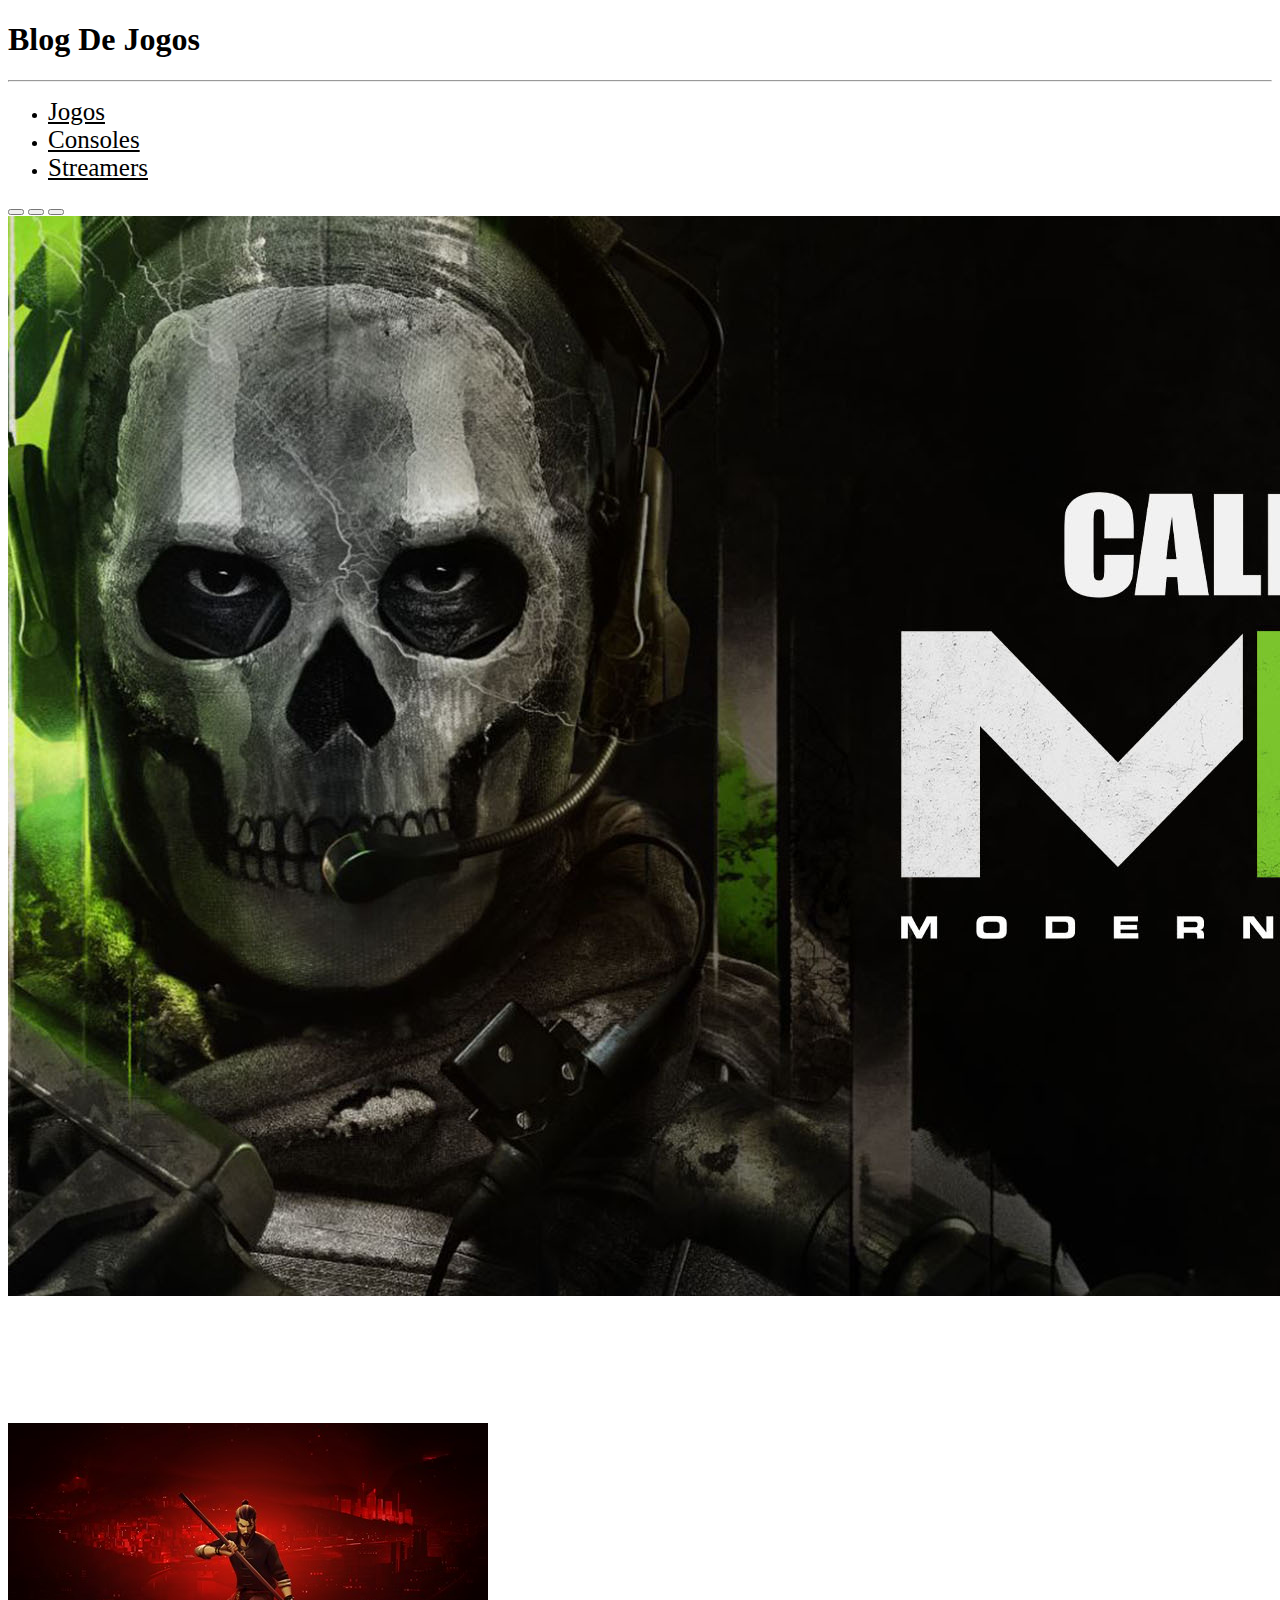
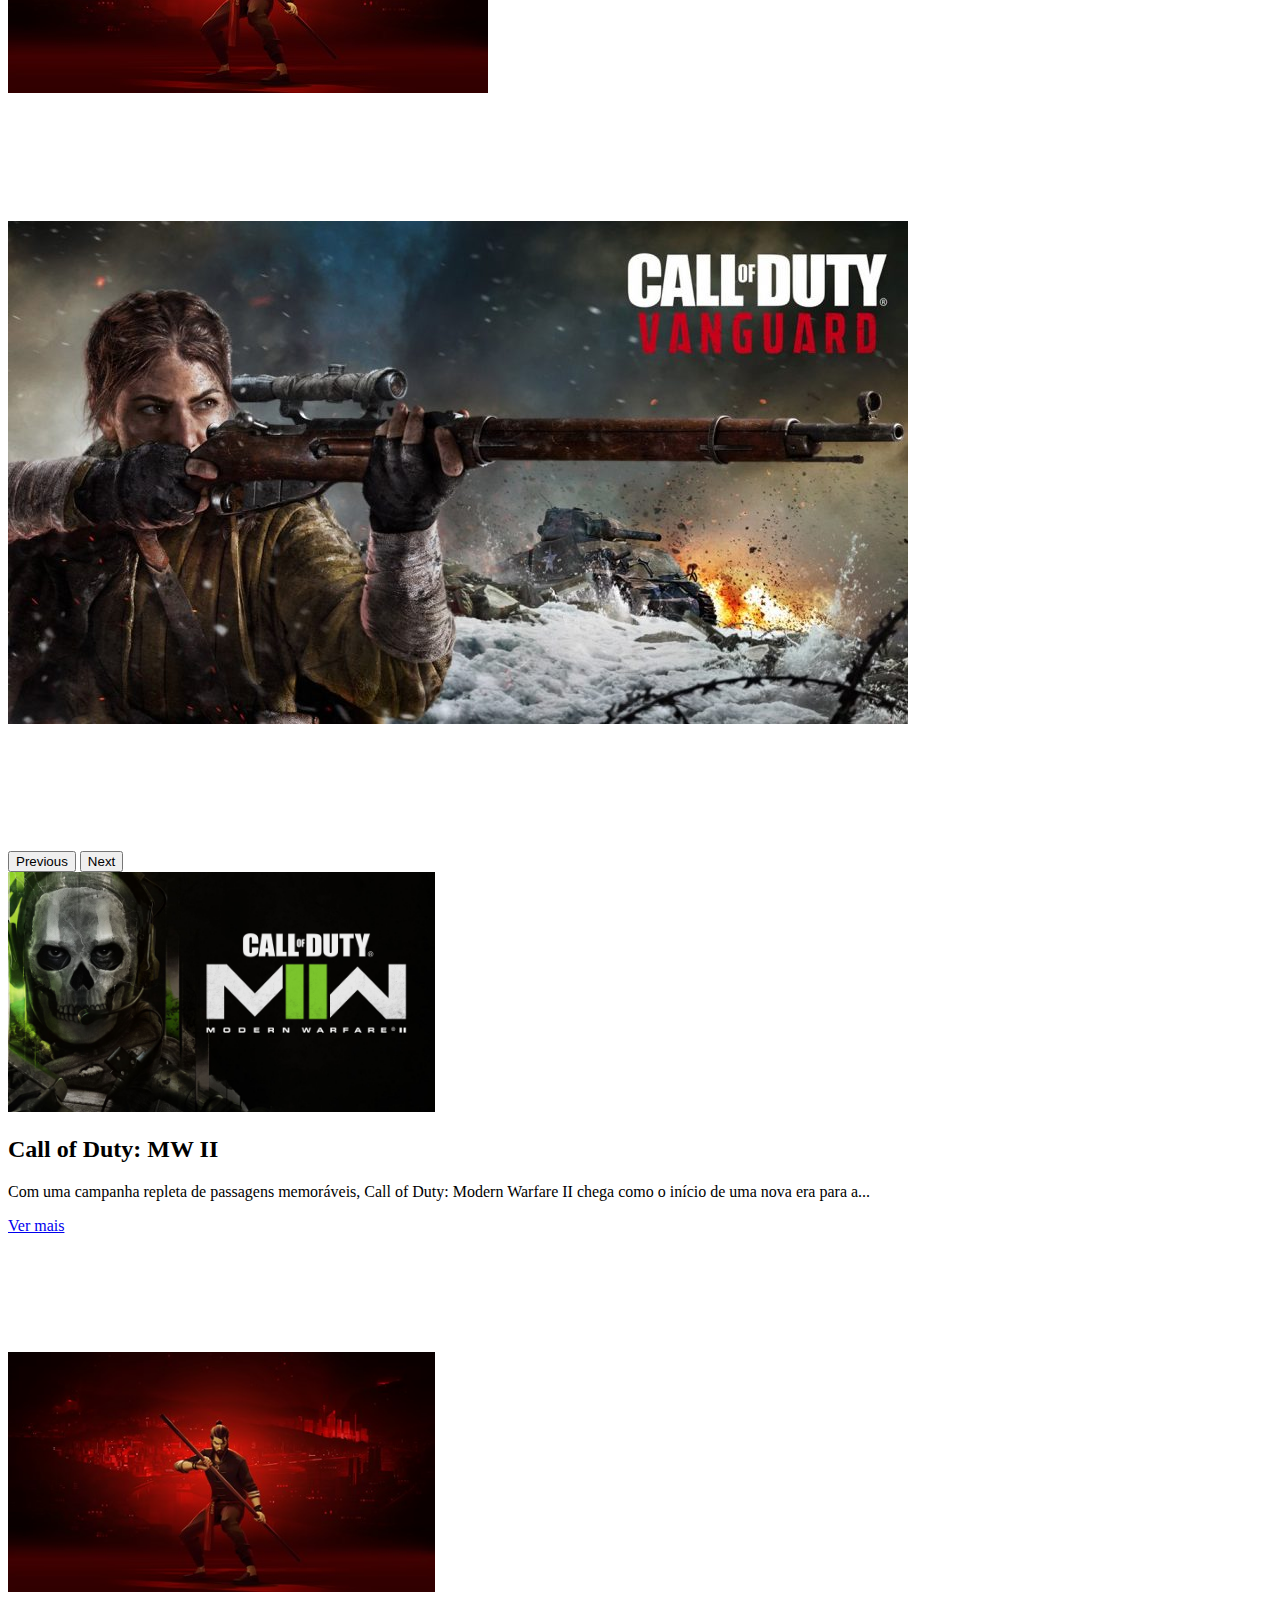
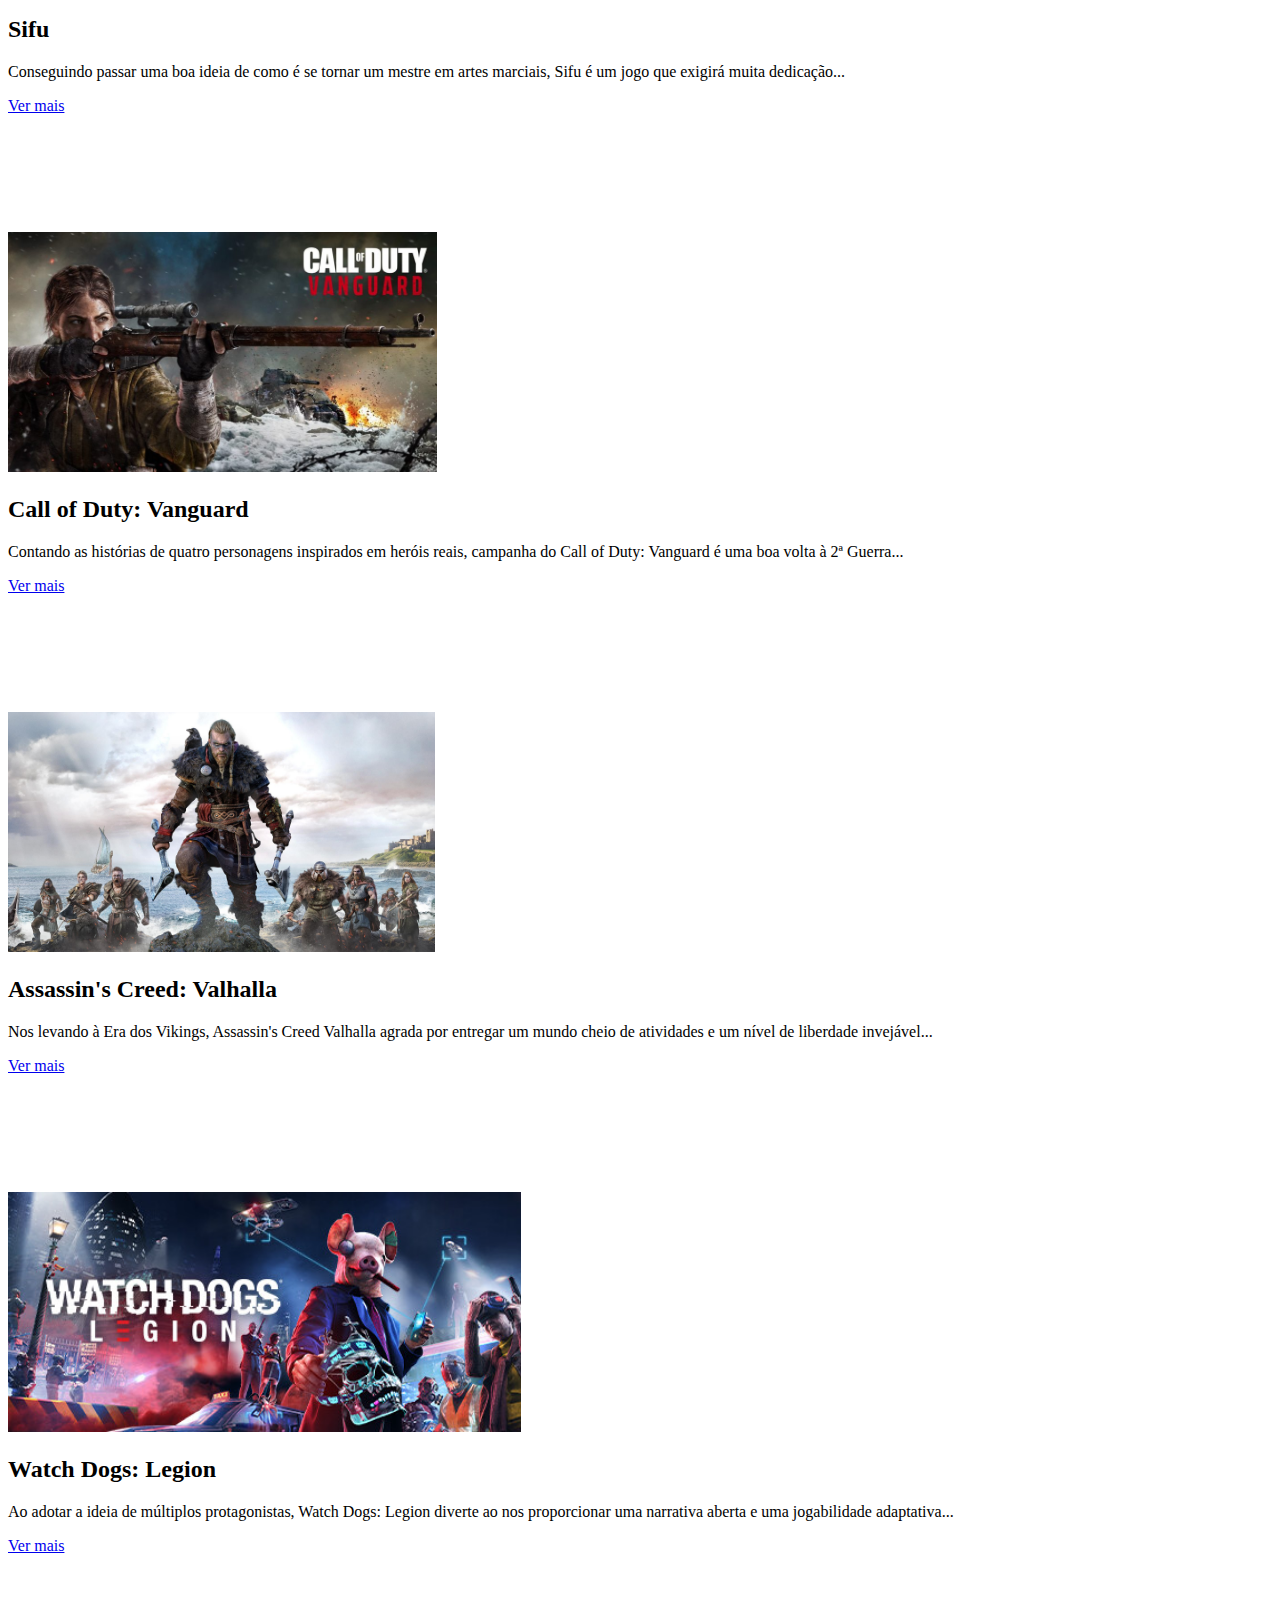
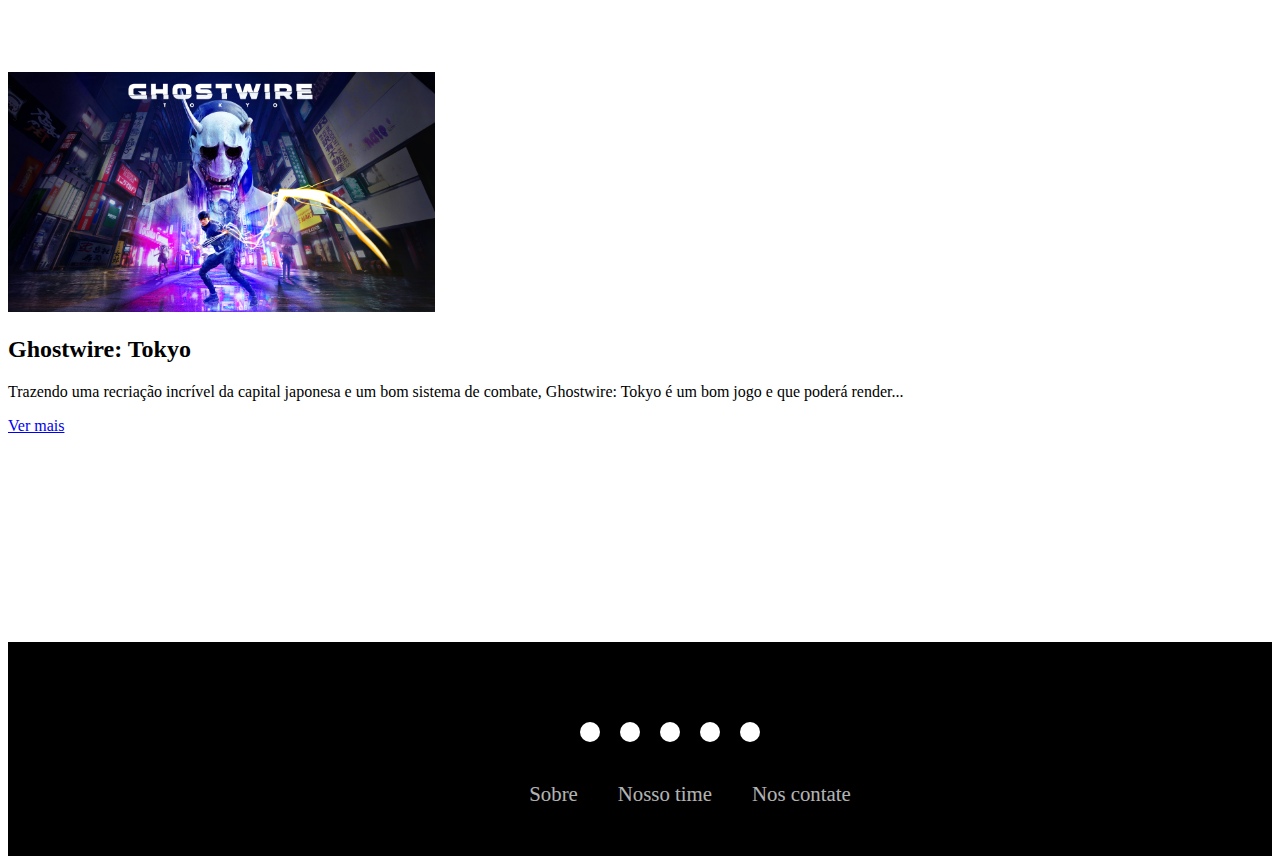
<file: index.html>
<!DOCTYPE html>
<html lang="pt-br">
<head>
    <meta charset="UTF-8">
    <meta name="viewport" content="width=device-width, initial-scale=1.0">
    <title>Blog de jogos</title>
    <link href="https://cdn.jsdelivr.net/npm/bootstrap@5.2.3/dist/css/bootstrap.min.css" rel="stylesheet" integrity="sha384-rbsA2VBKQhggwzxH7pPCaAqO46MgnOM80zW1RWuH61DGLwZJEdK2Kadq2F9CUG65" crossorigin="anonymous">
    <link rel="stylesheet" href="style.css">
    <link rel="stylesheet" href="https://cdnjs.cloudflare.com/ajax/libs/font-awesome/6.5.2/css/all.min.css" integrity="sha512-SnH5WK+bZxgPHs44uWIX+LLJAJ9/2PkPKZ5QiAj6Ta86w+fsb2TkcmfRyVX3pBnMFcV7oQPJkl9QevSCWr3W6A==" crossorigin="anonymous" referrerpolicy="no-referrer" />
 </head>
<body>
    <div class="container">
      <div class="text-center my-5">
        <h1>Blog De Jogos</h1>
        <hr />
      </div>
      <ul class="nav justify-content-center">
        <li class="nav-item">
          <a class="nav-link" href="index.html">Jogos</a>
        </li>
        <li class="nav-item">
          <a class="nav-link" href="index.html">Consoles</a>
        </li>
        <li class="nav-item">
          <a class="nav-link" href="index.html">Streamers</a>
        </li>
      </ul>
      <div id="carouselExampleCaptions" class="carousel slide" data-bs-ride="carousel">
        <div class="carousel-indicators">
          <button type="button" data-bs-target="#carouselExampleCaptions" data-bs-slide-to="0" class="active" aria-current="true" aria-label="Slide 1"></button>
          <button type="button" data-bs-target="#carouselExampleCaptions" data-bs-slide-to="1" aria-label="Slide 2"></button>
          <button type="button" data-bs-target="#carouselExampleCaptions" data-bs-slide-to="2" aria-label="Slide 3"></button>
        </div>
        <div class="carousel-inner">
          <div class="carousel-item active">
            <a href="mw.html"><img src="mw2.jpg" class="d-block w-100" alt="...">
            <div class="carousel-caption d-none d-md-block">
              <h5>Call of Duty: MW II</h5>
              <p>Com uma campanha repleta de passagens memoráveis, Call of Duty: Modern Warfare II chega como o início de uma nova era para a...</p></a>
            </div>
          </div>
          <div class="carousel-item">
            <a href="mw.html"><img src="sifu.jpeg" class="d-block w-100" alt="...">
            <div class="carousel-caption d-none d-md-block">
              <h5>Sifu</h5>
              <p>Conseguindo passar uma boa ideia de como é se tornar um mestre em artes marciais, Sifu é um jogo que exigirá muita dedicação...</p></a>
            </div>
          </div>
          <div class="carousel-item">
            <a href="mw.html"><img src="Call-of-Duty-Vanguard.jpg" class="d-block w-100" alt="...">
            <div class="carousel-caption d-none d-md-block">
              <h5>Call of Duty: Vanguard</h5>
              <p>Contando as histórias de quatro personagens inspirados em heróis reais, campanha do Call of Duty: Vanguard é uma boa volta à 2ª Guerra...</p></a>
            </div>
          </div>
        </div>
        <button class="carousel-control-prev" type="button" data-bs-target="#carouselExampleCaptions" data-bs-slide="prev">
          <span class="carousel-control-prev-icon" aria-hidden="true"></span>
          <span class="visually-hidden">Previous</span>
        </button>
        <button class="carousel-control-next" type="button" data-bs-target="#carouselExampleCaptions" data-bs-slide="next">
          <span class="carousel-control-next-icon" aria-hidden="true"></span>
          <span class="visually-hidden">Next</span>
        </button>
      </div>
      <div class="row">
        <div class="col-lg-4 col-md-6 col-sm-12">
          <div class="card mb-5 shadow-sm">
            <a href="mw.html">
            <img src="mw2.jpg" class="img-fluid">
            </a>
            <div class="card-body">
              <div class="card-title">
                <h2>Call of Duty: MW II</h2>
              </div>
              <div class="card-text">
                <p>Com uma campanha repleta de passagens memoráveis, Call of Duty: Modern Warfare II chega como o início de uma nova era para a...</p>
              </div>
              <a href="mw.html" class="btn btn-outline-secondary float">Ver mais</a>
            </div>
          </div>
        </div>
        <div class="col-lg-4 col-md-6 col-sm-12">
          <div class="card mb-5 shadow-sm">
            <a href="mw.html">
            <img src="sifu.jpeg" class="img-fluid">
            </a>
            <div class="card-body">
              <div class="card-title">
                <h2>Sifu</h2>
              </div>
              <div class="card-text">
                <p>Conseguindo passar uma boa ideia de como é se tornar um mestre em artes marciais, Sifu é um jogo que exigirá muita dedicação...</p>
              </div>
              <a href="mw.html" class="btn btn-outline-secondary float">Ver mais</a>
            </div>
          </div>
        </div>
        <div class="col-lg-4 col-md-6 col-sm-12">
          <div class="card mb-5 shadow-sm">
            <a href="mw.html">
            <img src="Call-of-Duty-Vanguard.jpg" class="img-fluid">
            </a>
            <div class="card-body">
              <div class="card-title">
                <h2>Call of Duty: Vanguard</h2>
              </div>
              <div class="card-text">
                <p>Contando as histórias de quatro personagens inspirados em heróis reais, campanha do Call of Duty: Vanguard é uma boa volta à 2ª Guerra...</p>
              </div>
              <a href="mw.html" class="btn btn-outline-secondary float">Ver mais</a>
            </div>
          </div>
        </div>
        <div class="col-lg-4 col-md-6 col-sm-12">
          <div class="card mb-5 shadow-sm">
            <a href="mw.html">
            <img src="ac-valhalla.jpg" class="img-fluid">
            </a>
            <div class="card-body">
              <div class="card-title">
                <h2>Assassin's Creed: Valhalla</h2>
              </div>
              <div class="card-text">
                <p>Nos levando à Era dos Vikings, Assassin's Creed Valhalla agrada por entregar um mundo cheio de atividades e um nível de liberdade invejável...</p>
              </div>
              <a href="mw.html" class="btn btn-outline-secondary float">Ver mais</a>
            </div>
          </div>
        </div>
        <div class="col-lg-4 col-md-6 col-sm-12">
          <div class="card mb-5 shadow-sm">
            <a href="mw.html">
            <img src="wd.jpg" class="img-fluid">
            </a>
            <div class="card-body">
              <div class="card-title">
                <h2>Watch Dogs: Legion</h2>
              </div>
              <div class="card-text">
                <p>Ao adotar a ideia de múltiplos protagonistas, Watch Dogs: Legion diverte ao nos proporcionar uma narrativa aberta e uma jogabilidade adaptativa...</p>
              </div>
              <a href="mw.html" class="btn btn-outline-secondary float">Ver mais</a>
            </div>
          </div>
        </div>
        <div class="col-lg-4 col-md-6 col-sm-12">
          <div class="card mb-5 shadow-sm">
            <a href="mw.html">
            <img src="GhostwireTokyo.jpeg" class="img-fluid">
            </a>
            <div class="card-body">
              <div class="card-title">
                <h2>Ghostwire: Tokyo</h2>
              </div>
              <div class="card-text">
                <p>Trazendo uma recriação incrível da capital japonesa e um bom sistema de combate, Ghostwire: Tokyo é um bom jogo e que poderá render...</p>
              </div>
              <a href="mw.html" class="btn btn-outline-secondary float">Ver mais</a>
            </div>
          </div>
        </div>
      </div>
    </div>
    <footer>
      <div class="footerContainer">
        <div class="socialIcons">
          <a href=""><i class="fa-brands fa-facebook"></i></a>
          <a href=""><i class="fa-brands fa-instagram"></i></a>
          <a href=""><i class="fa-brands fa-google-plus"></i></a>
          <a href=""><i class="fa-brands fa-twitter"></i></a>
          <a href=""><i class="fa-brands fa-youtube"></i></a>
        </div>
        <div class="footerNav">
          <ul>
            <li><a href="">Sobre</a></li>
            <li><a href="">Nosso time</a></li>
            <li><a href="">Nos contate</a></li>
          </ul>
        </div>
      </div>
    </footer>      
    <script src="https://cdn.jsdelivr.net/npm/bootstrap@5.2.3/dist/js/bootstrap.bundle.min.js" integrity="sha384-kenU1KFdBIe4zVF0s0G1M5b4hcpxyD9F7jL+jjXkk+Q2h455rYXK/7HAuoJl+0I4" crossorigin="anonymous"></script>
</body>
</html>
</file>
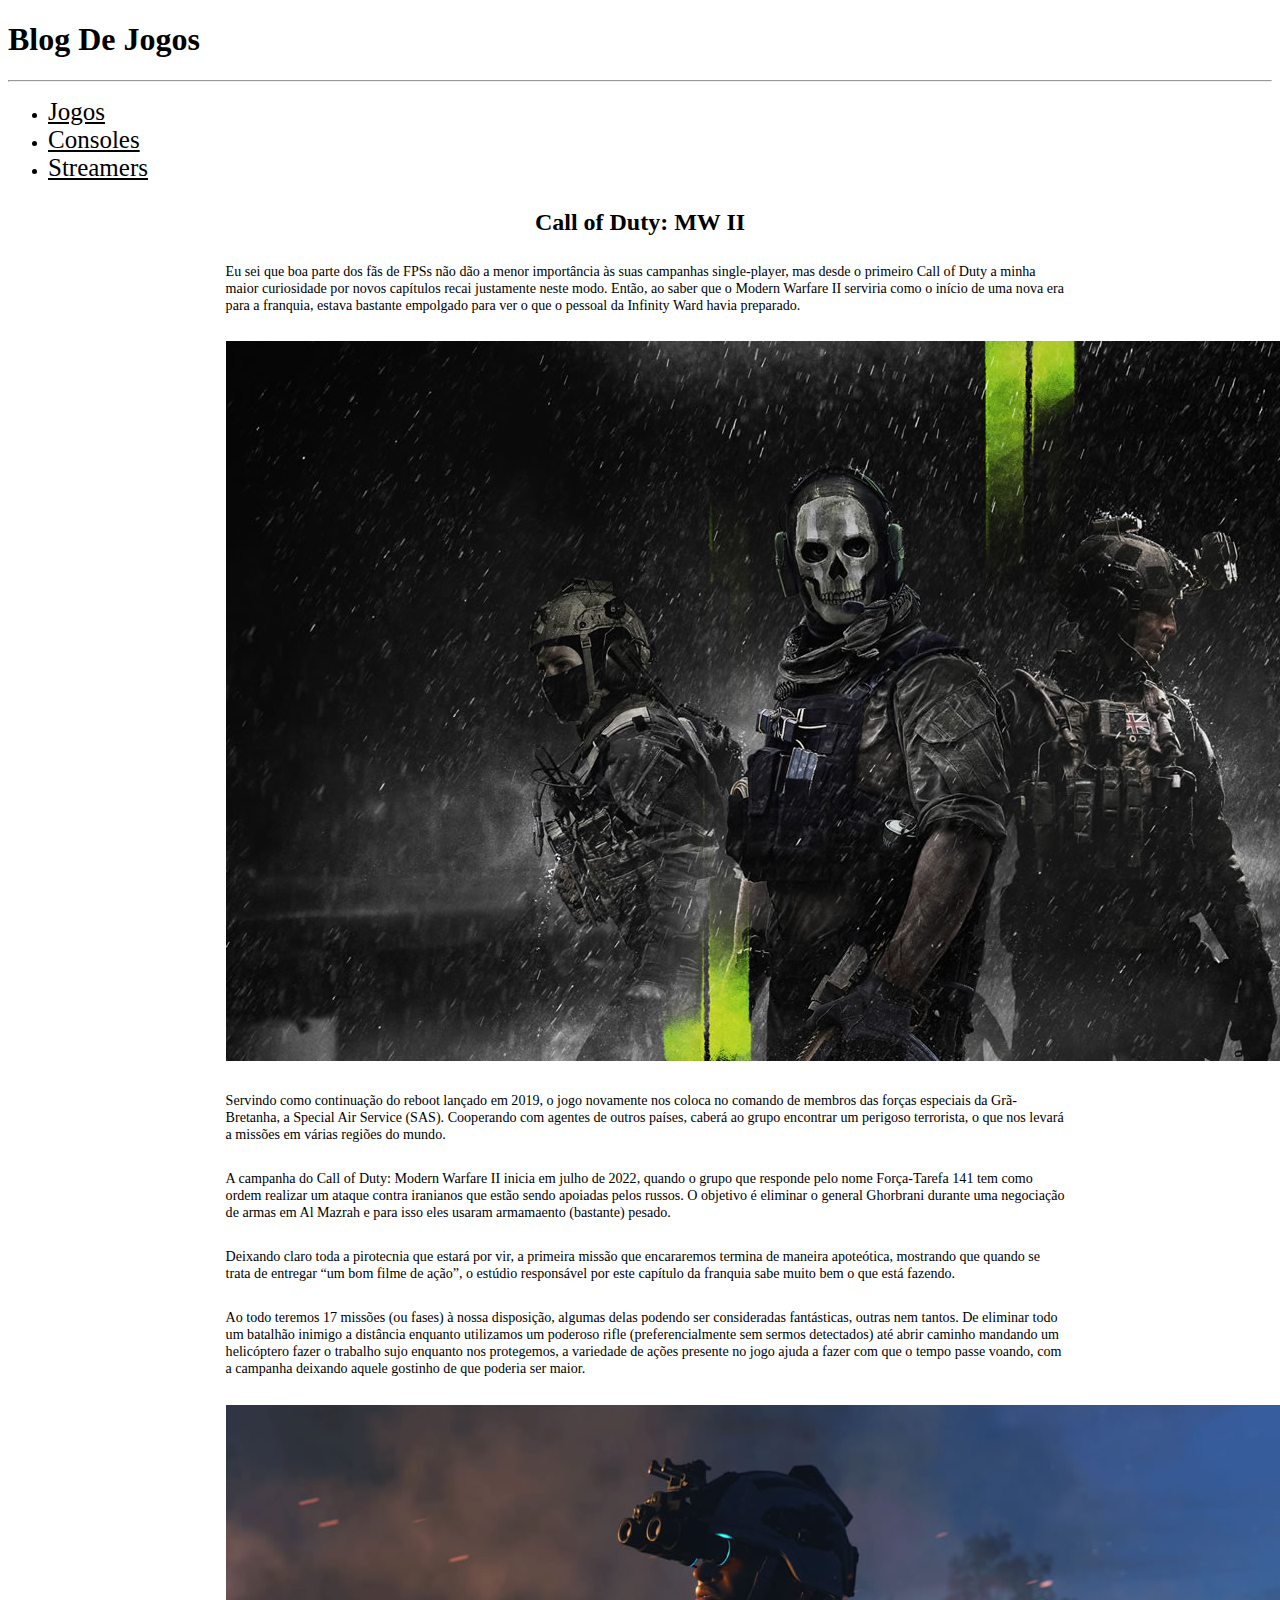
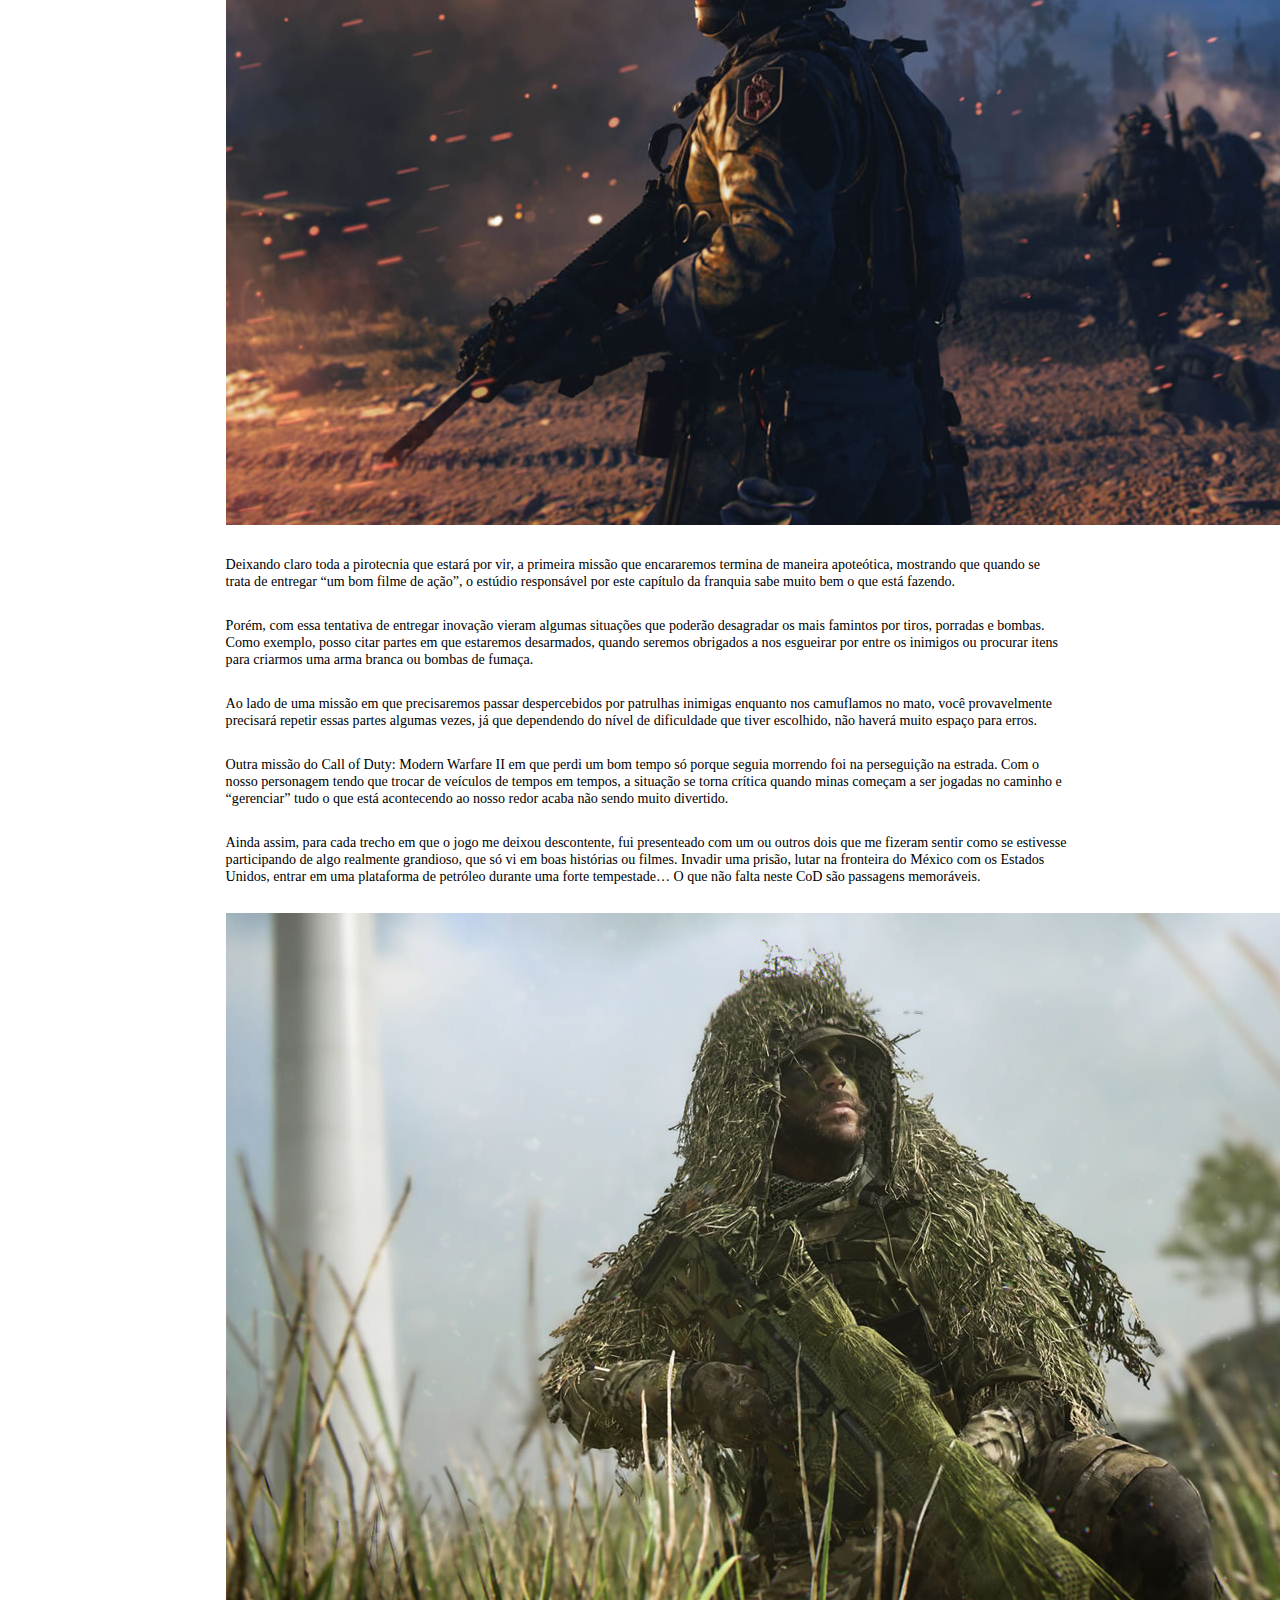
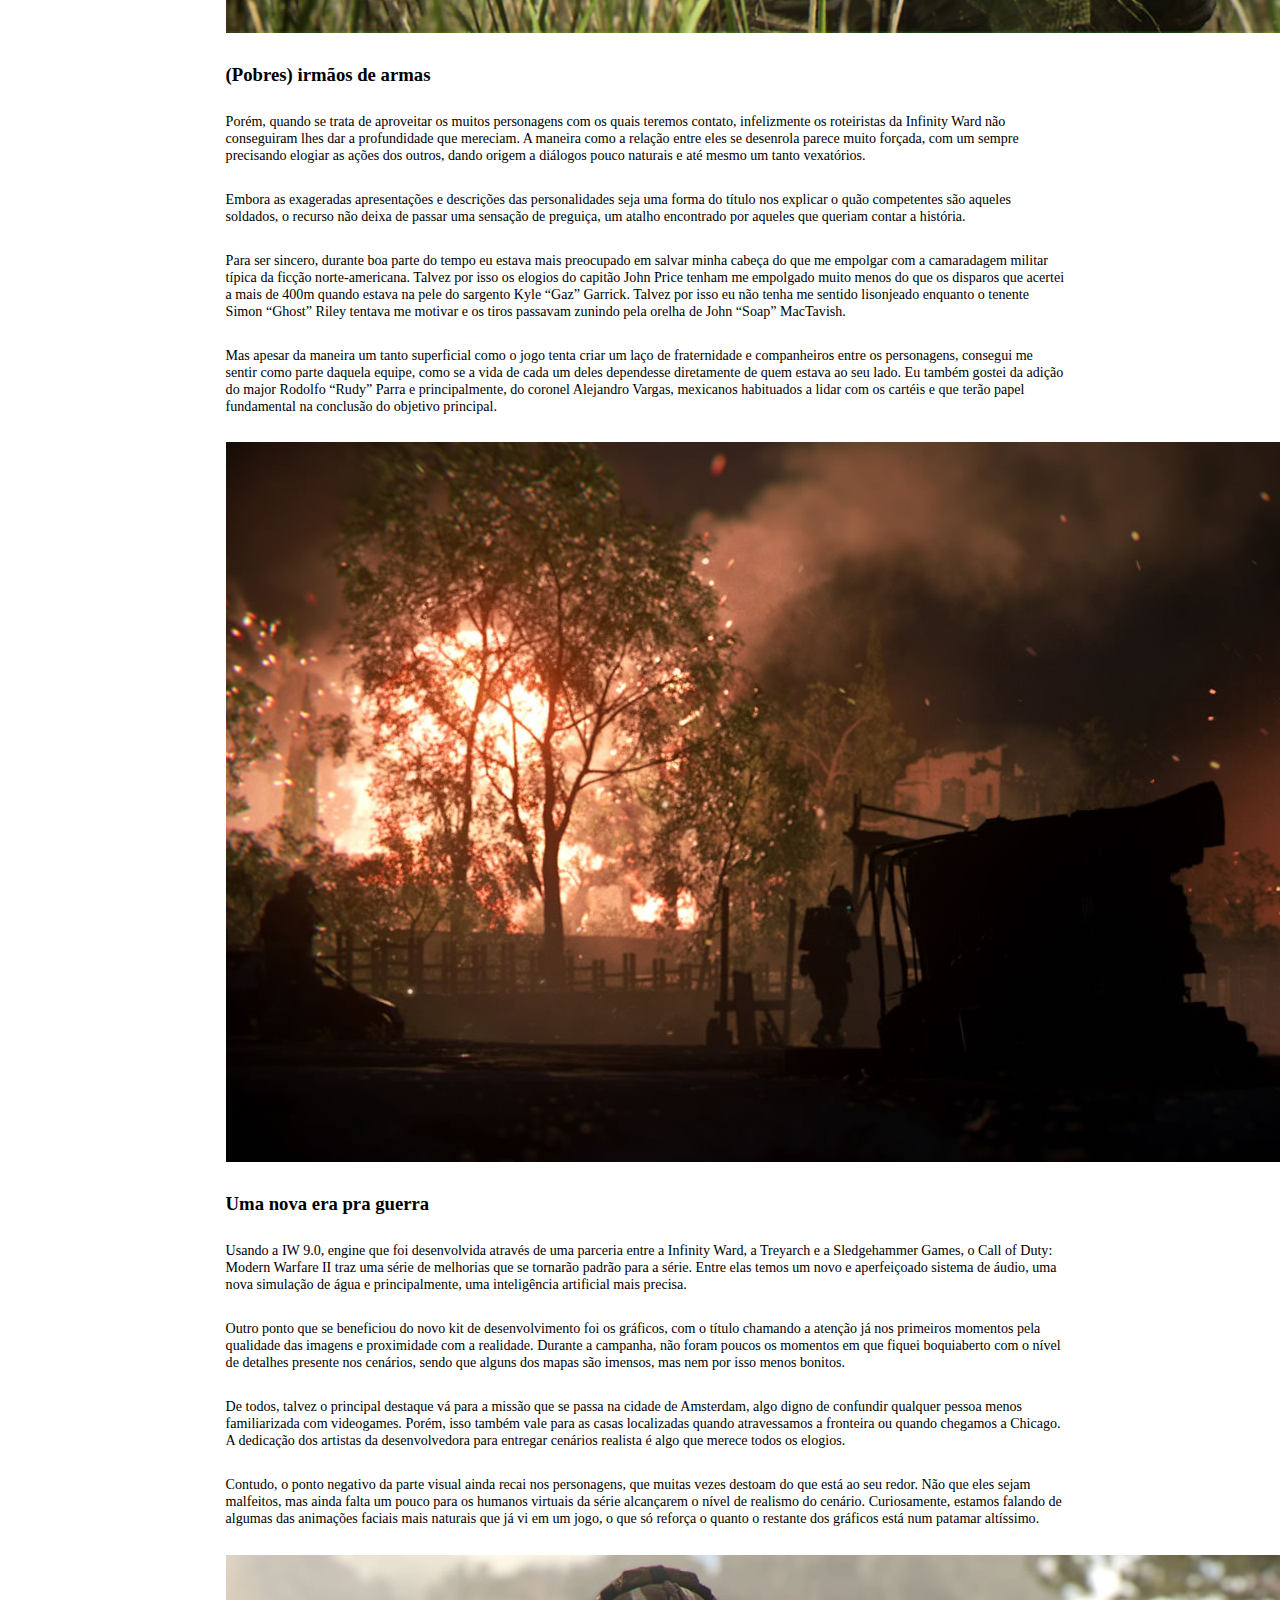
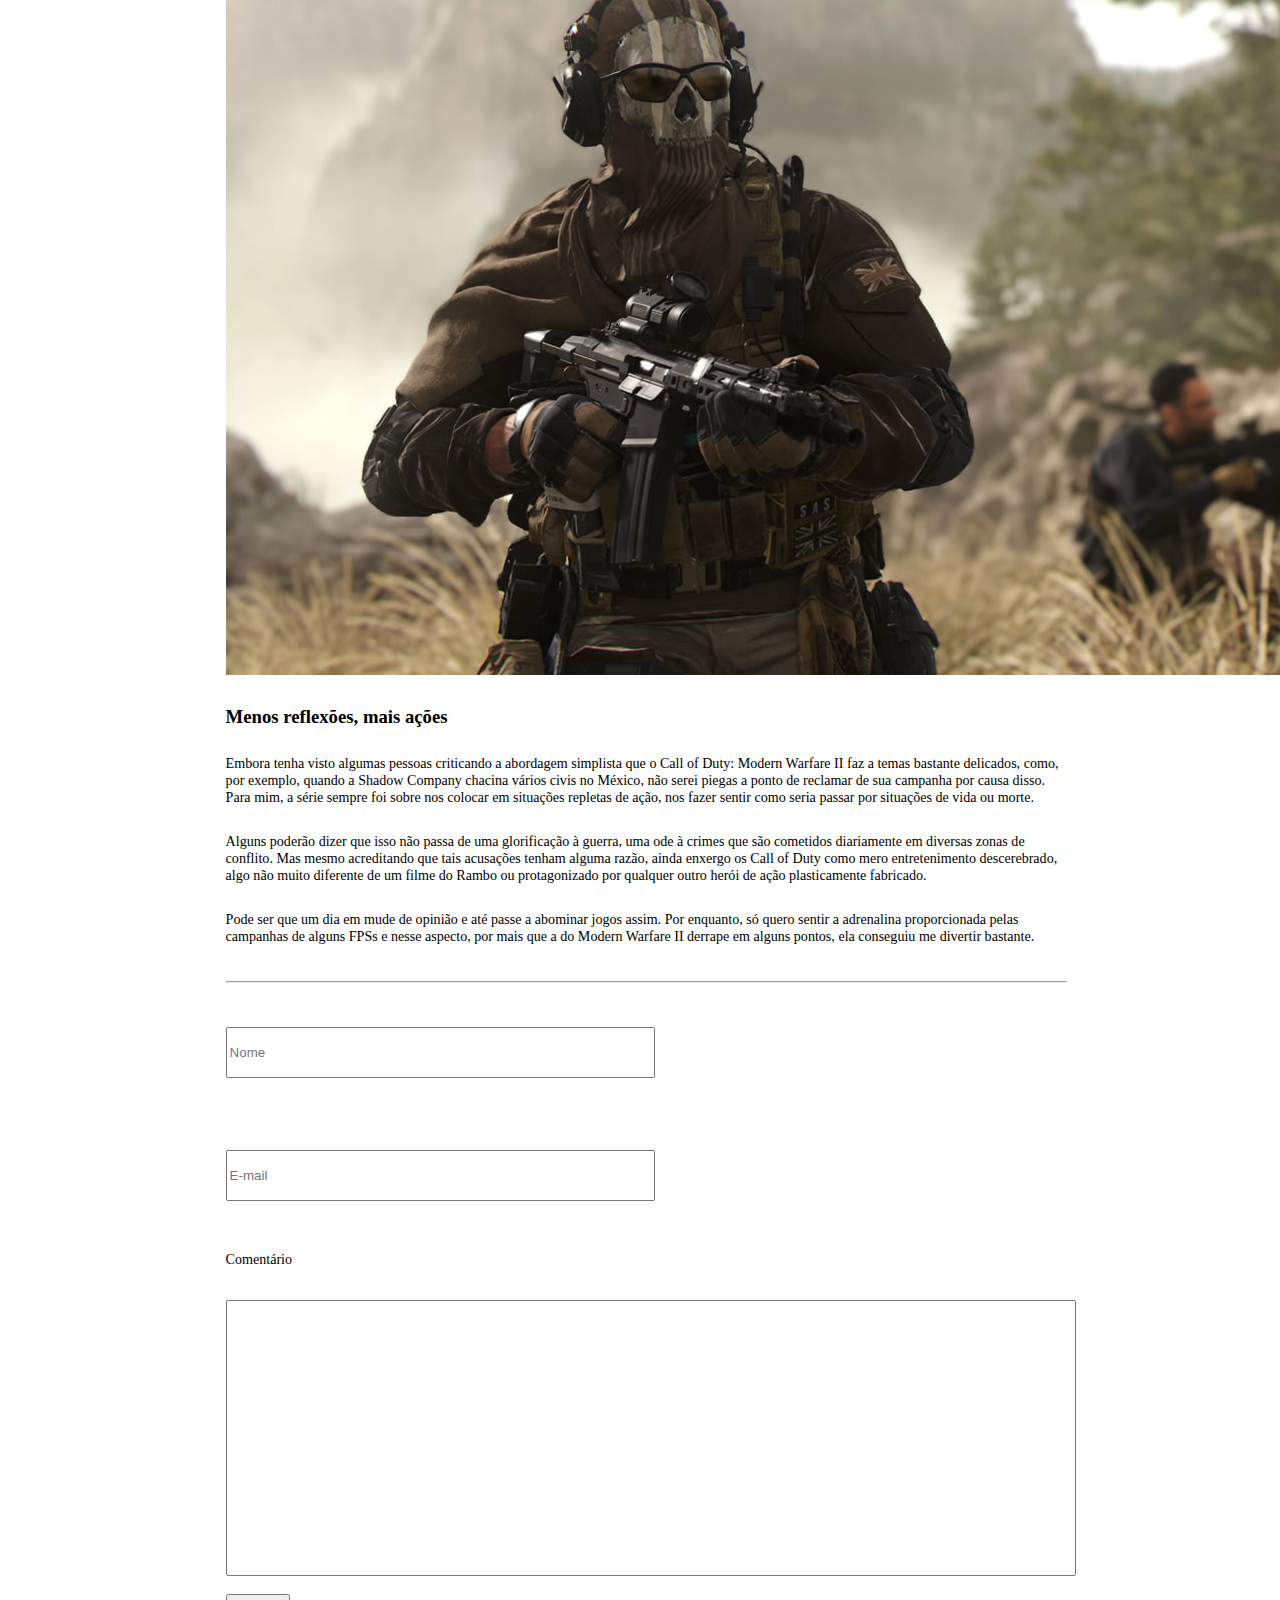
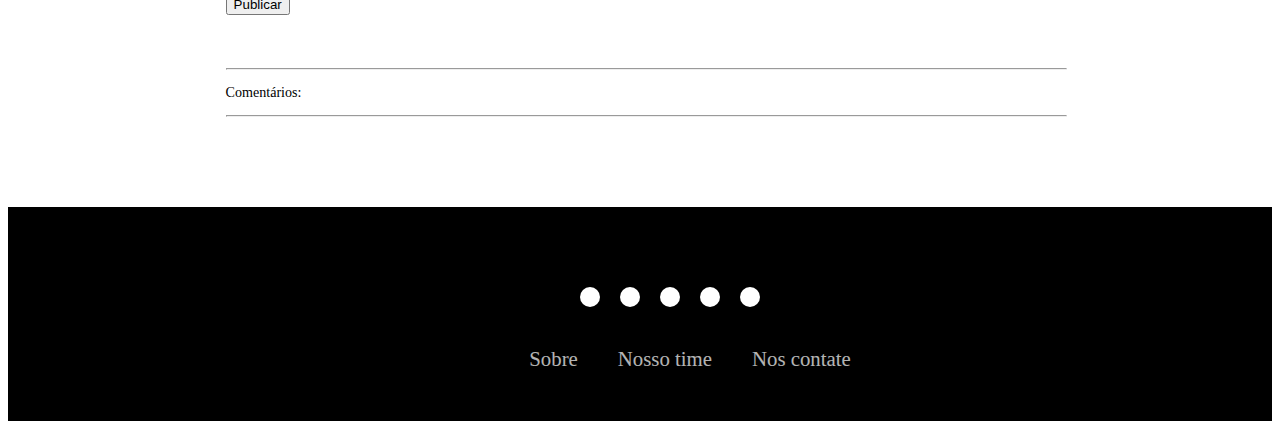
<file: mw.html>
<!DOCTYPE html>
<html lang="pt-br">
<head>
    <meta charset="UTF-8">
    <meta name="viewport" content="width=device-width, initial-scale=1.0">
    <title>Blog de jogos</title>
    <link href="https://cdn.jsdelivr.net/npm/bootstrap@5.2.3/dist/css/bootstrap.min.css" rel="stylesheet" integrity="sha384-rbsA2VBKQhggwzxH7pPCaAqO46MgnOM80zW1RWuH61DGLwZJEdK2Kadq2F9CUG65" crossorigin="anonymous">
    <link rel="stylesheet" href="style.css">
    <link rel="stylesheet" href="https://cdnjs.cloudflare.com/ajax/libs/font-awesome/6.5.2/css/all.min.css" integrity="sha512-SnH5WK+bZxgPHs44uWIX+LLJAJ9/2PkPKZ5QiAj6Ta86w+fsb2TkcmfRyVX3pBnMFcV7oQPJkl9QevSCWr3W6A==" crossorigin="anonymous" referrerpolicy="no-referrer" />
</head>
<body>
    <div class="container">
    <div class="text-center my-5">
        <h1>Blog De Jogos</h1>
        <hr />
    </div>
    <ul class="nav justify-content-center">
        <li class="nav-item">
        <a class="nav-link" href="index.html">Jogos</a>
        </li>
        <li class="nav-item">
        <a class="nav-link" href="index.html">Consoles</a>
        </li>
        <li class="nav-item">
        <a class="nav-link" href="index.html">Streamers</a>
        </li>
    </ul>
    </div>

    <div class="conteudo">
        <h2 class="titulo">Call of Duty: MW II</h2>
        <p class="texto">Eu sei que boa parte dos fãs de FPSs não dão a menor importância às suas campanhas single-player, mas desde o primeiro Call of Duty a minha maior curiosidade por novos capítulos recai justamente neste modo. Então, ao saber que o Modern Warfare II serviria como o início de uma nova era para a franquia, estava bastante empolgado para ver o que o pessoal da Infinity Ward havia preparado.</p>
        <img src="mw2_1.jpg" class="conteudo-img">
        <p class="texto">Servindo como continuação do reboot lançado em 2019, o jogo novamente nos coloca no comando de membros das forças especiais da Grã-Bretanha, a Special Air Service (SAS). Cooperando com agentes de outros países, caberá ao grupo encontrar um perigoso terrorista, o que nos levará a missões em várias regiões do mundo.</p>
        <p class="texto">A campanha do Call of Duty: Modern Warfare II inicia em julho de 2022, quando o grupo que responde pelo nome Força-Tarefa 141 tem como ordem realizar um ataque contra iranianos que estão sendo apoiadas pelos russos. O objetivo é eliminar o general Ghorbrani durante uma negociação de armas em Al Mazrah e para isso eles usaram armamaento (bastante) pesado.</p>
        <p class="texto">Deixando claro toda a pirotecnia que estará por vir, a primeira missão que encararemos termina de maneira apoteótica, mostrando que quando se trata de entregar “um bom filme de ação”, o estúdio responsável por este capítulo da franquia sabe muito bem o que está fazendo.</p>
        <p class="texto">Ao todo teremos 17 missões (ou fases) à nossa disposição, algumas delas podendo ser consideradas fantásticas, outras nem tantos. De eliminar todo um batalhão inimigo a distância enquanto utilizamos um poderoso rifle (preferencialmente sem sermos detectados) até abrir caminho mandando um helicóptero fazer o trabalho sujo enquanto nos protegemos, a variedade de ações presente no jogo ajuda a fazer com que o tempo passe voando, com a campanha deixando aquele gostinho de que poderia ser maior.</p>
        <img src="mw2_2.jpg" class="conteudo-img">
        <p class="texto">Deixando claro toda a pirotecnia que estará por vir, a primeira missão que encararemos termina de maneira apoteótica, mostrando que quando se trata de entregar “um bom filme de ação”, o estúdio responsável por este capítulo da franquia sabe muito bem o que está fazendo.</p>
        <p class="texto">Porém, com essa tentativa de entregar inovação vieram algumas situações que poderão desagradar os mais famintos por tiros, porradas e bombas. Como exemplo, posso citar partes em que estaremos desarmados, quando seremos obrigados a nos esgueirar por entre os inimigos ou procurar itens para criarmos uma arma branca ou bombas de fumaça.</p>
        <p class="texto">Ao lado de uma missão em que precisaremos passar despercebidos por patrulhas inimigas enquanto nos camuflamos no mato, você provavelmente precisará repetir essas partes algumas vezes, já que dependendo do nível de dificuldade que tiver escolhido, não haverá muito espaço para erros.</p>
        <p class="texto">Outra missão do Call of Duty: Modern Warfare II em que perdi um bom tempo só porque seguia morrendo foi na perseguição na estrada. Com o nosso personagem tendo que trocar de veículos de tempos em tempos, a situação se torna crítica quando minas começam a ser jogadas no caminho e “gerenciar” tudo o que está acontecendo ao nosso redor acaba não sendo muito divertido.</p>
        <p class="texto">Ainda assim, para cada trecho em que o jogo me deixou descontente, fui presenteado com um ou outros dois que me fizeram sentir como se estivesse participando de algo realmente grandioso, que só vi em boas histórias ou filmes. Invadir uma prisão, lutar na fronteira do México com os Estados Unidos, entrar em uma plataforma de petróleo durante uma forte tempestade… O que não falta neste CoD são passagens memoráveis.</p>
        <img src="mw2_3.jpg" class="conteudo-img">
        <h3 class="subtitulo">(Pobres) irmãos de armas</h3>
        <p class="texto">Porém, quando se trata de aproveitar os muitos personagens com os quais teremos contato, infelizmente os roteiristas da Infinity Ward não conseguiram lhes dar a profundidade que mereciam. A maneira como a relação entre eles se desenrola parece muito forçada, com um sempre precisando elogiar as ações dos outros, dando origem a diálogos pouco naturais e até mesmo um tanto vexatórios.</p>
        <p class="texto">Embora as exageradas apresentações e descrições das personalidades seja uma forma do título nos explicar o quão competentes são aqueles soldados, o recurso não deixa de passar uma sensação de preguiça, um atalho encontrado por aqueles que queriam contar a história.</p>
        <p class="texto">Para ser sincero, durante boa parte do tempo eu estava mais preocupado em salvar minha cabeça do que me empolgar com a camaradagem militar típica da ficção norte-americana. Talvez por isso os elogios do capitão John Price tenham me empolgado muito menos do que os disparos que acertei a mais de 400m quando estava na pele do sargento Kyle “Gaz” Garrick. Talvez por isso eu não tenha me sentido lisonjeado enquanto o tenente Simon “Ghost” Riley tentava me motivar e os tiros passavam zunindo pela orelha de John “Soap” MacTavish.</p>
        <p class="texto">Mas apesar da maneira um tanto superficial como o jogo tenta criar um laço de fraternidade e companheiros entre os personagens, consegui me sentir como parte daquela equipe, como se a vida de cada um deles dependesse diretamente de quem estava ao seu lado. Eu também gostei da adição do major Rodolfo “Rudy” Parra e principalmente, do coronel Alejandro Vargas, mexicanos habituados a lidar com os cartéis e que terão papel fundamental na conclusão do objetivo principal.</p>
        <img src="mw2_4.jpg" class="conteudo-img">
        <h3 class="subtitulo">Uma nova era pra guerra</h3>
        <p class="texto">Usando a IW 9.0, engine que foi desenvolvida através de uma parceria entre a Infinity Ward, a Treyarch e a Sledgehammer Games, o Call of Duty: Modern Warfare II traz uma série de melhorias que se tornarão padrão para a série. Entre elas temos um novo e aperfeiçoado sistema de áudio, uma nova simulação de água e principalmente, uma inteligência artificial mais precisa.</p>
        <p class="texto">Outro ponto que se beneficiou do novo kit de desenvolvimento foi os gráficos, com o título chamando a atenção já nos primeiros momentos pela qualidade das imagens e proximidade com a realidade. Durante a campanha, não foram poucos os momentos em que fiquei boquiaberto com o nível de detalhes presente nos cenários, sendo que alguns dos mapas são imensos, mas nem por isso menos bonitos.</p>
        <p class="texto">De todos, talvez o principal destaque vá para a missão que se passa na cidade de Amsterdam, algo digno de confundir qualquer pessoa menos familiarizada com videogames. Porém, isso também vale para as casas localizadas quando atravessamos a fronteira ou quando chegamos a Chicago. A dedicação dos artistas da desenvolvedora para entregar cenários realista é algo que merece todos os elogios.</p>
        <p class="texto">Contudo, o ponto negativo da parte visual ainda recai nos personagens, que muitas vezes destoam do que está ao seu redor. Não que eles sejam malfeitos, mas ainda falta um pouco para os humanos virtuais da série alcançarem o nível de realismo do cenário. Curiosamente, estamos falando de algumas das animações faciais mais naturais que já vi em um jogo, o que só reforça o quanto o restante dos gráficos está num patamar altíssimo.</p>
        <img src="mw2_5.jpg" class="conteudo-img">
        <h3 class="subtitulo">Menos reflexões, mais ações</h3>
        <p class="texto">Embora tenha visto algumas pessoas criticando a abordagem simplista que o Call of Duty: Modern Warfare II faz a temas bastante delicados, como, por exemplo, quando a Shadow Company chacina vários civis no México, não serei piegas a ponto de reclamar de sua campanha por causa disso. Para mim, a série sempre foi sobre nos colocar em situações repletas de ação, nos fazer sentir como seria passar por situações de vida ou morte.</p>
        <p class="texto">Alguns poderão dizer que isso não passa de uma glorificação à guerra, uma ode à crimes que são cometidos diariamente em diversas zonas de conflito. Mas mesmo acreditando que tais acusações tenham alguma razão, ainda enxergo os Call of Duty como mero entretenimento descerebrado, algo não muito diferente de um filme do Rambo ou protagonizado por qualquer outro herói de ação plasticamente fabricado.</p>
        <p class="texto">Pode ser que um dia em mude de opinião e até passe a abominar jogos assim. Por enquanto, só quero sentir a adrenalina proporcionada pelas campanhas de alguns FPSs e nesse aspecto, por mais que a do Modern Warfare II derrape em alguns pontos, ela conseguiu me divertir bastante.</p>
    </div>
    

    <div class="comentarios">
        <hr />
        <input class="informacoes" type="text" placeholder="Nome">
        <input class="informacoes" type="email" placeholder="E-mail">
        <p>Comentário</p>
        <input type="text" class="comentario">
        <button type="button" class="btn btn-outline-dark">Publicar</button>
        <hr />
        <p>Comentários: </p>
        <hr />
    </div>

    <footer>
        <div class="footerContainer">
          <div class="socialIcons">
            <a href=""><i class="fa-brands fa-facebook"></i></a>
            <a href=""><i class="fa-brands fa-instagram"></i></a>
            <a href=""><i class="fa-brands fa-google-plus"></i></a>
            <a href=""><i class="fa-brands fa-twitter"></i></a>
            <a href=""><i class="fa-brands fa-youtube"></i></a>
          </div>
          <div class="footerNav">
            <ul>
              <li><a href="">Sobre</a></li>
              <li><a href="">Nosso time</a></li>
              <li><a href="">Nos contate</a></li>
            </ul>
          </div>
        </div>
      </footer>      
      <script src="https://cdn.jsdelivr.net/npm/bootstrap@5.2.3/dist/js/bootstrap.bundle.min.js" integrity="sha384-kenU1KFdBIe4zVF0s0G1M5b4hcpxyD9F7jL+jjXkk+Q2h455rYXK/7HAuoJl+0I4" crossorigin="anonymous"></script>
</body>
</html>
</file>
<file: style.css>
.carousel-item a{
    color: white;
    text-decoration: none;
}
.carousel-item{
    margin-bottom: 5vh;
}

.card{
    height: 480px;
}
.card img{
    height: 240px;
}
.nav a{
    color: black;
    font-size: 25px;
    margin-top: -40px;
    margin-bottom: 30px;
}
.nav a:hover{
    font-size: 30px;
    color: grey;
}
.navbar{
    margin-left: -12px;
}
.btn:hover{
    background-color: black;
}
footer{
    background-color: black;
    margin-top: 10vh;
}
.footerContainer{
    width: 100%;
    padding: 70px 30px 20px;
}
.socialIcons{
    display: flex;
    justify-content: center;
}
.socialIcons a{
    text-decoration: none;
    padding: 10px;
    background-color: white;
    margin: 10px;
    border-radius: 50%;
}
.socialIcons a i{
    font-size: 2em;
    color: black;
    opacity: 0.9;
}
.socialIcons a:hover{
    background-color: #111;
    transition: 0.5s;

}
.socialIcons a:hover i{
    color: white;
    transition: 0.5s;
}
.footerNav{
    margin: 30px 0;
}
.footerNav ul{
    display:flex;
    justify-content: center;
}
.footerNav ul li a{
    color: white;
    margin: 20px;
    text-decoration: none;
    font-size: 1.3em;
    opacity: 0.7;
    transition: 0.5s;
}
.footerNav ul li a:hover{
    opacity: 1;
}



.titulo{
    text-align: center;
    margin-top: 3vh;
}
.texto{
    margin-left: 17vw;
    margin-right: 16vw;
    margin-top: 3vh;
    font-size: 1.1vw;
}
.subtitulo{
    margin-left: 17vw;
    margin-right: 16vw;
    margin-top: 3vh;
}
.conteudo-img{
    margin-left: 17vw;
    margin-top: 1.5vh;
}
.comentarios{
    margin-top: 4vh;
    margin-left: 17vw;
    margin-right: 16vw;
}
.informacoes{
    margin-top: 4vh;
    margin-bottom: 4vh;
    width: 32.9vw;
    height: 5vh;
}
.comentarios p{
    font-size: 1.1vw;
}
.comentario{
    margin-top: 2vh;
    width: 65.8vw;
    height: 30vh;
    margin-bottom: 2vh;
}
.comentarios button{
    margin-bottom: 5vh;
}







@media (max-width: 600px){
    .footerNav ul{
        flex-direction: column;
    }
    .footerNav ul li{
        width: 100%;
        text-align: center;
        margin: 10px;
    }
    .texto{
        font-size: 4vw;
    }
    .comentarios p{
        font-size: 4vw;
    }
    .conteudo-img{
        width: 70%;
    }
}
</file>
